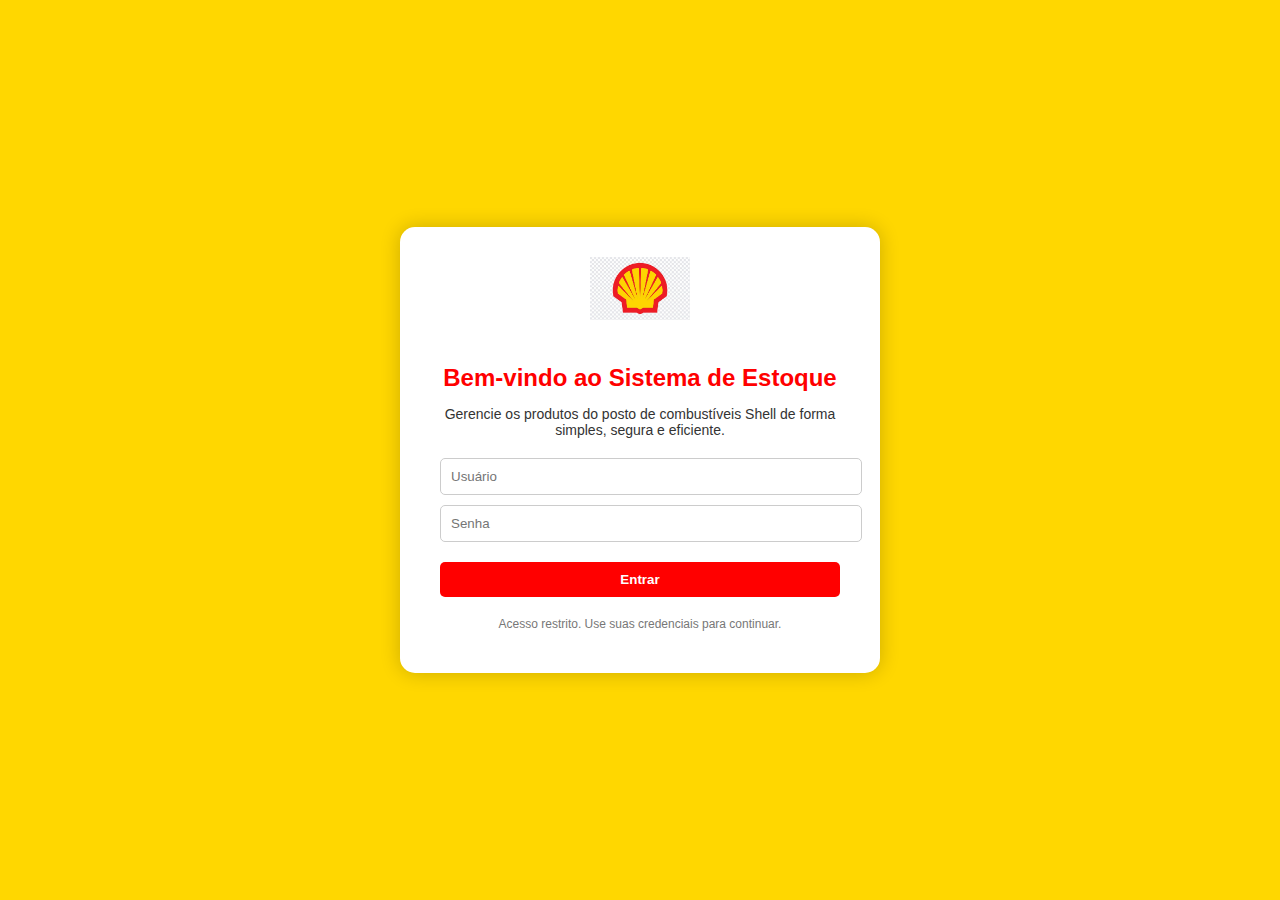
<file: index.html>
<!DOCTYPE html>
<html lang="pt-BR">
<head>
  <meta charset="UTF-8">
  <title>Login - Estoque Shell</title>
  <link rel="stylesheet" href="style.css">
</head>
<body class="login-page">

  <div class="login-container">
    <img src="shell-logo.png" alt="Logo Shell" class="logo">

    <h2>Bem-vindo ao Sistema de Estoque</h2>
    <p class="descricao">Gerencie os produtos do posto de combustíveis Shell de forma simples, segura e eficiente.</p>

	<form action="login.php" method="post">
  	<input type="text" name="usuario" placeholder="Usuário" required>
  	<input type="password" name="senha" placeholder="Senha" required>
  	<button type="submit">Entrar</button>
	</form>


    <p class="info">Acesso restrito. Use suas credenciais para continuar.</p>
  </div>

</body>
</html>
</file>
<file: style.css>
body.login-page {
  background-color: #FFD700; /* amarelo Shell */
  display: flex;
  align-items: center;
  justify-content: center;
  height: 100vh;
  margin: 0;
  font-family: Arial, sans-serif;
}

.login-container {
  background-color: #fff;
  padding: 30px 40px;
  border-radius: 15px;
  box-shadow: 0 0 20px rgba(0, 0, 0, 0.2);
  text-align: center;
  max-width: 400px;
  width: 100%;
}

.login-container h2 {
  margin-bottom: 10px;
  color: #FF0000; /* vermelho Shell */
}

.login-container .descricao {
  font-size: 14px;
  margin-bottom: 20px;
  color: #333;
}

.login-container input {
  display: block;
  width: 100%;
  padding: 10px;
  margin: 10px 0;
  border: 1px solid #ccc;
  border-radius: 5px;
}

.login-container button {
  width: 100%;
  background-color: #FF0000;
  color: white;
  border: none;
  padding: 10px;
  margin-top: 10px;
  border-radius: 5px;
  font-weight: bold;
  cursor: pointer;
  transition: background 0.3s;
}

.login-container button:hover {
  background-color: #cc0000;
}

.login-container .info {
  font-size: 12px;
  color: #777;
  margin-top: 20px;
}

.logo {
  width: 100px;
  margin-bottom: 20px;
}
</file>
